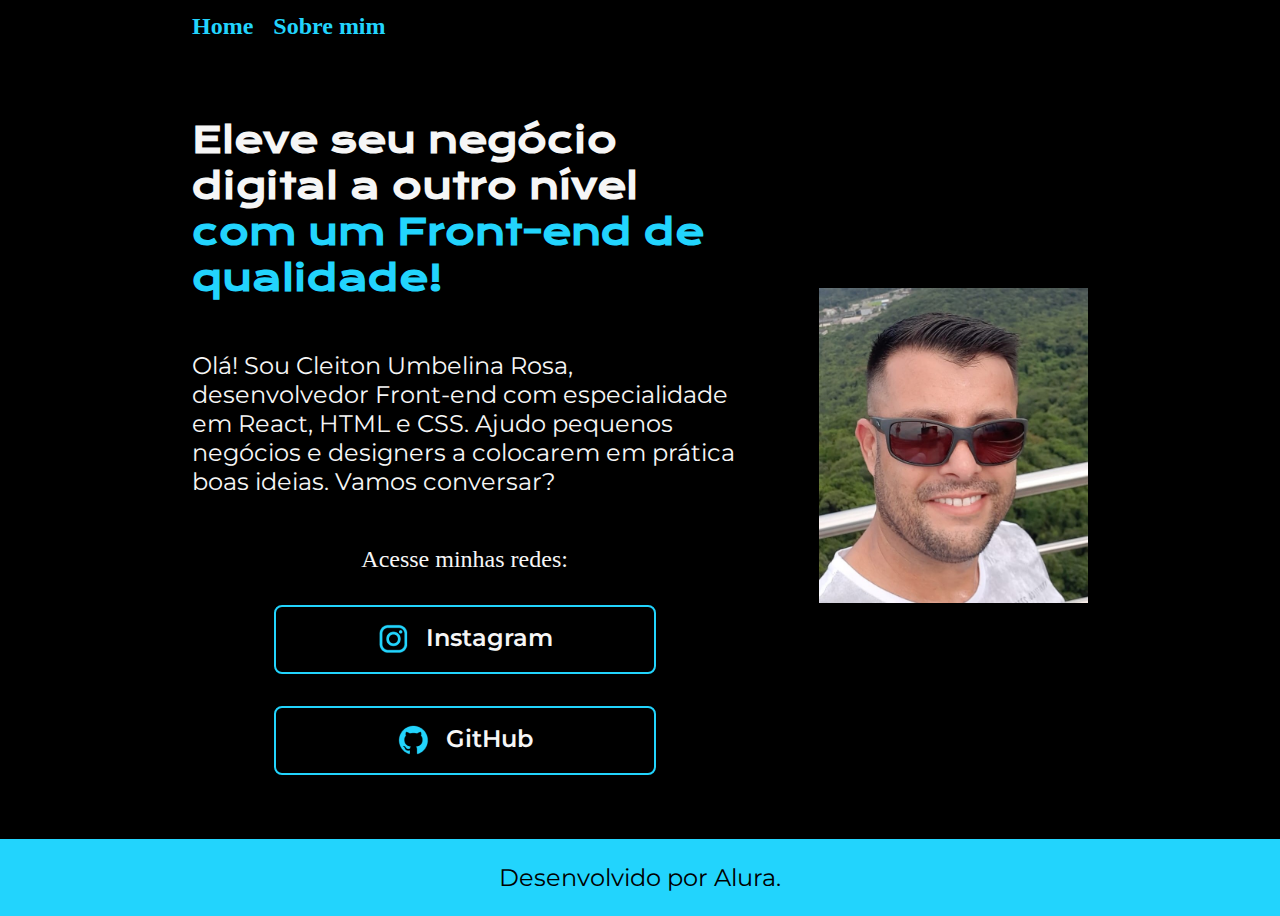
<file: index.html>
<!DOCTYPE html>
<html lang="pt-br">

<head>
    <meta charset="UTF-8">
    <meta http-equiv="X-UA-Compatible" content="IE=edge">
    <meta name="viewport" content="width=device-width, initial-scale=1.0">
    <link rel="stylesheet" href="./style/style.css">
    <title>Portifolio</title>
</head>

<body>

    <header class="cabecalho">
        <nav class="cabecalho__nav">
            <a href="index.html" class="cabecalho__link">Home</a>
            <a href="about.html" class="cabecalho__link">Sobre mim</a>
        </nav>
        
    </header>
    <main class="apresent">
        <section class="apresent__conteudo">
            <h1 class="apresent__conteudo__tit">Eleve seu negócio digital a outro nível <strong class="destaque-titulo"> com um
                    Front-end de qualidade!</strong></h1>
            <p class="apresent__conteudo__tex">Olá! Sou Cleiton Umbelina Rosa, desenvolvedor Front-end com especialidade
                em React, HTML e CSS. Ajudo pequenos negócios e designers a colocarem
                em prática boas ideias. Vamos conversar?</p>
            <div class="apresent__link">
                <h2 class="apresent__link__subt">Acesse minhas redes:</h2>
                <a class="apresent__link__link" href="https://instagram.com/cleitonur81">
                    <img src="./assets/instagram.png" alt="foto instagram"> Instagram</a>
                <a class="apresent__link__link" href="https://github.com/cleitonumbelina" >
                    <img src="./assets/github.png" alt="foto github"> GitHub</a>
            </div>
        </section>
        <img  class="image__foto" src="./assets/imagem1.jpeg" alt="Foto Cleiton">

    </main>
    <footer class="rodape">
        <p>Desenvolvido por Alura.</p>
    </footer>

</body>

</html>
</file>
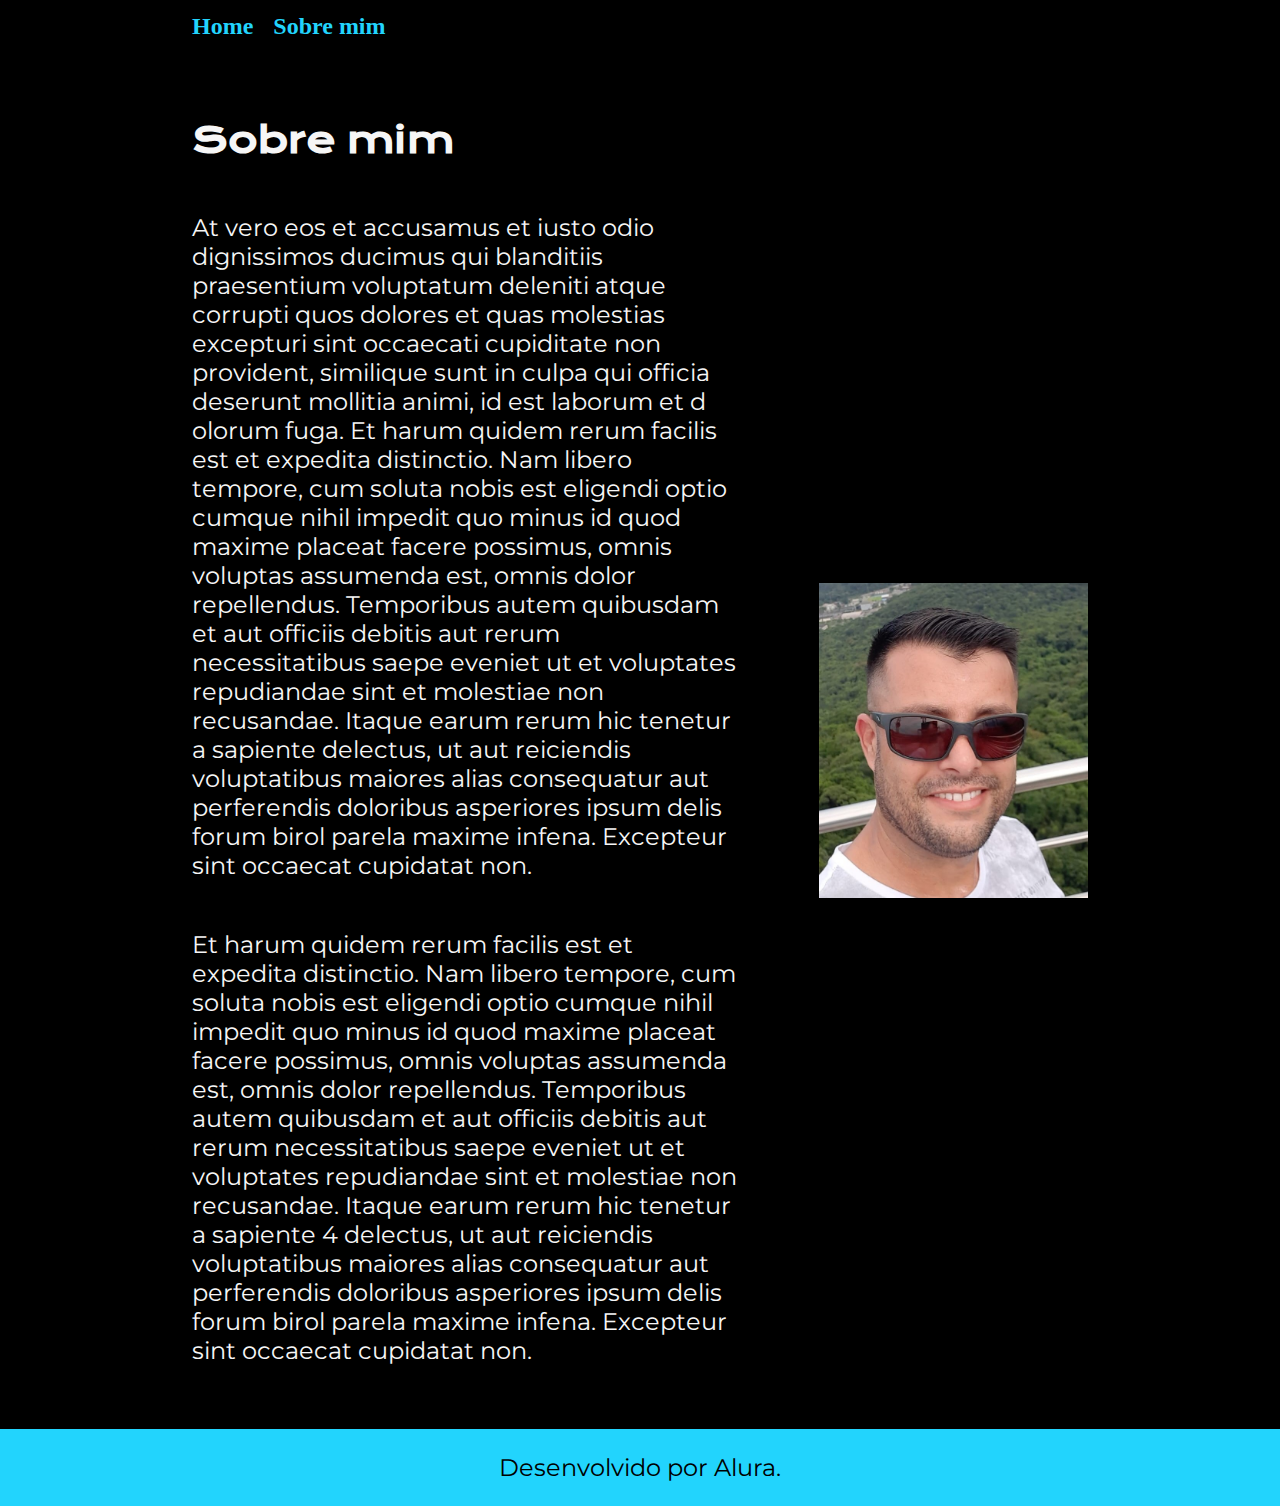
<file: about.html>
<!DOCTYPE html>
<html lang="pt-br">

<head>
    <meta charset="UTF-8">
    <meta http-equiv="X-UA-Compatible" content="IE=edge">
    <meta name="viewport" content="width=device-width, initial-scale=1.0">
    <link rel="stylesheet" href="style/style.css">
    <title>Sobre mim</title>
</head>

<body>
    <header class="cabecalho">
        <nav class="cabecalho__nav">
            <a href="index.html" class="cabecalho__link">Home</a>
            <a href="about.html" class="cabecalho__link">Sobre mim</a>
        </nav>
    </header>
    <main class="apresent">
        <section class="apresent__conteudo">
            <h1 class="apresent__conteudo__tit">Sobre mim</h1>
            <p class="apresent__conteudo__tex">At vero eos et accusamus et iusto odio dignissimos
                ducimus qui blanditiis praesentium voluptatum deleniti
                atque corrupti quos dolores et quas molestias excepturi
                sint occaecati cupiditate non provident, similique sunt
                in culpa qui officia deserunt mollitia animi, id est laborum et d
                olorum fuga.

                Et harum quidem rerum facilis est et expedita distinctio. Nam libero tempore, cum soluta nobis est
                eligendi optio cumque nihil impedit quo minus id quod maxime placeat facere possimus, omnis voluptas
                assumenda est, omnis dolor repellendus. Temporibus autem quibusdam et aut officiis debitis aut rerum
                necessitatibus saepe eveniet ut et voluptates repudiandae sint et molestiae non recusandae. Itaque earum
                rerum hic tenetur a sapiente delectus, ut aut reiciendis voluptatibus maiores alias consequatur aut
                perferendis doloribus asperiores ipsum delis forum birol parela maxime infena. Excepteur sint occaecat
                cupidatat non.
            </p>
            <p class="apresent__conteudo__tex">
                Et harum quidem rerum facilis est et expedita distinctio.
                Nam libero tempore, cum soluta nobis est eligendi optio cumque
                nihil impedit quo minus id quod maxime placeat facere possimus,
                omnis voluptas assumenda est, omnis dolor repellendus.
                Temporibus autem quibusdam et aut officiis debitis aut rerum
                necessitatibus saepe eveniet ut et voluptates repudiandae sint et
                molestiae non recusandae. Itaque earum rerum hic tenetur a sapiente 4
                delectus, ut aut reiciendis voluptatibus maiores alias consequatur
                aut perferendis doloribus asperiores ipsum delis forum birol
                parela maxime infena. Excepteur sint occaecat cupidatat non.

            </p>
        </section>
        <img class="image__foto" src="./assets/imagem1.jpeg" alt="Foto Cleiton">
    </main>
    <footer class="rodape">
        <p>Desenvolvido por Alura.</p>
    </footer>
</body>

</html>
</file>
<file: style/style.css>
@import url('https://fonts.googleapis.com/css2?family=Krona+One&family=Montserrat:wght@400;600&display=swap');

*{
    margin: 0;
    padding: 0;
}
:root{
    --cor-primaria:#000000;
    --cor-secundaria: #f6f6f6;
    --cor-terciaria: #22D4FD;
}


body{
    height: 100vh;
    box-sizing: border-box;
    background-color: var(--cor-primaria);
    color: var(--cor-secundaria);

}
.cabecalho{
    padding: 1% 15%;
}
.cabecalho__nav{
    display: flex;
    gap: 20px;
}
/*Mudado fonte size para rem para ficar
adaptavel para quando usuarios fizer 
alteração no navegador isso pega o px dividido 
por 16 da o valor em rem*/
.cabecalho__link{
   font-family: 'Montserrat 'sans-serif;
   font-size: 1.5rem; /*24px*/
   font-weight: 600;
   color: var(--cor-terciaria);
   text-decoration: none;
}
.apresent{
    padding:  5% 15%;
    display: flex ;
    align-items: center;
    justify-content: space-between;
    gap:82px;
}
.apresent__conteudo{
    width: 70%;
    display: flex;
    flex-direction: column;
    gap: 50px;
}
.apresent__conteudo__tit{
    font-size: 2.25rem;/*36px*/
    font-family: 'Krona One', sans-serif;
}
.destaque-titulo{
    color: var(--cor-terciaria);
}
.apresent__conteudo__tex{
    font-size: 1.5rem;/*24px*/
    font-family: 'Montserrat', sans-serif;
    
}
.apresent__link{
    display: flex;
    flex-direction: column;
    align-items: center;
    gap: 32px;
    justify-content: space-between;
}
.apresent__link__subt{
    font-family: 'Krona One' sans-serif;
    font-weight: 400;
    font-size: 24px;
}
.apresent__link__link{
    /* background-color: #22D4FD; */
    display: flex;
    justify-content: center;
    gap: 16px;
    color: var(--cor-secundaria);
    border: 2px solid var(--cor-terciaria);
    width: 378px;
    font-weight: 600;
    text-align: center;
    border-radius: 8px;
    font-size: 1.5rem;/*24px*/
    padding: 16.5px 0;
    text-decoration: none;
    /* color: #000000; */
    font-family: 'Montserrat', sans-serif;

}
.apresent__link__link:hover{
    background-color: #272727;
}

.image__foto{
    width: 30%;
}

.rodape{
    background-color: var(--cor-terciaria);
    color: var(--cor-primaria);
    text-align: center;
    padding: 24px;
    font-family: 'Montserrat',sans-serif;
    font-size: 1.5rem;/*24px*/
    font-weight: 400;

}
/*criando uma ccondição para alterar o formato
da apresentação uma condiçao quando a tela 
diminuir dai ele coloca esse formato*/
@media (max-width: 1200px){

    .cabecalho{
       padding: 10%;
    }

    .apresent{
        flex-direction: column-reverse;
    }
    .cabecalho__nav{
       justify-content: center;
       padding: 5%;
    }
    .apresent__conteudo{
        width: auto;
    }
}
</file>
